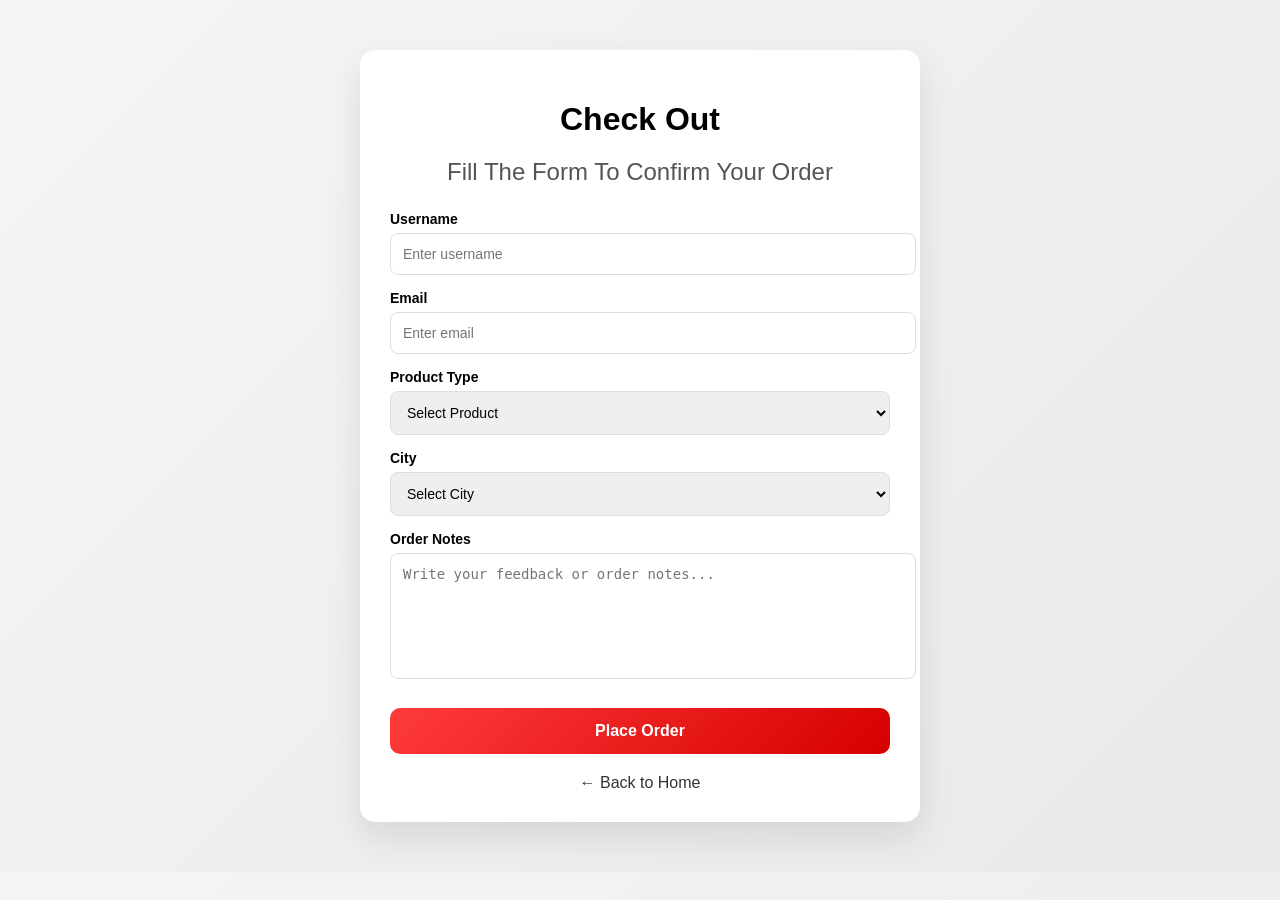
<file: checkout.html>
<!DOCTYPE html>
<html lang="en">
<head>
<meta charset="UTF-8">
<meta name="viewport" content="width=device-width, initial-scale=1.0">
<title>Checkout</title>

<style>
body {
  font-family: Arial, sans-serif;
  background: linear-gradient(135deg, #f5f5f5, #e9e9e9);
  margin: 0;
  padding: 0;
}

.container {
  max-width: 500px;
  margin: 50px auto;
  background: white;
  padding: 30px;
  border-radius: 15px;
  box-shadow: 0 15px 35px rgba(0,0,0,0.1);
}

h1 {
  text-align: center;
  margin-bottom: 10px;
}

h2 {
  text-align: center;
  font-weight: normal;
  margin-bottom: 25px;
  color: #555;
}

.field {
  margin-bottom: 15px;
}

label {
  display: block;
  margin-bottom: 6px;
  font-weight: bold;
  font-size: 14px;
}

input, select, textarea {
  width: 100%;
  padding: 12px;
  border-radius: 8px;
  border: 1px solid #ddd;
  outline: none;
  transition: 0.3s;
  font-size: 14px;
}

input:focus, select:focus, textarea:focus {
  border-color: #ff3b3b;
  box-shadow: 0 0 8px rgba(255,59,59,0.2);
}

textarea {
  height: 100px;
  resize: none;
}

.btn {
  width: 100%;
  padding: 14px;
  background: linear-gradient(135deg, #ff3b3b, #d60000);
  color: white;
  border: none;
  border-radius: 10px;
  cursor: pointer;
  font-size: 16px;
  font-weight: bold;
  transition: 0.3s;
  margin-top: 10px;
}

.btn:hover {
  transform: translateY(-2px);
  box-shadow: 0 10px 20px rgba(255,0,0,0.2);
}

.back {
  display: block;
  text-align: center;
  margin-top: 20px;
  color: #333;
  text-decoration: none;
}

.back:hover {
  color: #ff3b3b;
}
</style>

</head>

<body>

<div class="container">

<h1>Check Out</h1>
<h2>Fill The Form To Confirm Your Order</h2>

<!-- FORM START -->
<form action="https://formsubmit.co/alibest1678@gmail.com" method="POST">

    <div class="field">
        <label>Username</label>
        <input type="text" name="username" placeholder="Enter username" required>
    </div>

    <div class="field">
        <label>Email</label>
        <input type="email" name="email" placeholder="Enter email" required>
    </div>

    <div class="field">
        <label>Product Type</label>
        <select name="product_type" required>
            <option value="">Select Product</option>
            <option>Classic T-shirts</option>
            <option>Jeans</option>
            <option>Winter Jackets</option>
            <option>Red Sneakers</option>
            <option>Fashion Caps</option>
            <option>Formal Shirts</option>
            <option>Summer Dress</option>
            <option>Blazers</option>
            <option>Polo Shirts</option>
            <option>Leather Jackets</option>
        </select>
    </div>

    <div class="field">
        <label>City</label>
        <select name="city" required>
            <option value="">Select City</option>
            <option>Karachi</option>
            <option>Multan</option>
            <option>Peshawar</option>
        </select>
    </div>

    <div class="field">
        <label>Order Notes</label>
        <textarea name="feedback" placeholder="Write your feedback or order notes..." required></textarea>
    </div>

    <button class="btn" type="submit">Place Order</button>

</form>
<!-- FORM END -->

<a href="index.html" class="back">← Back to Home</a>

</div>

</body>
</html>
</file>
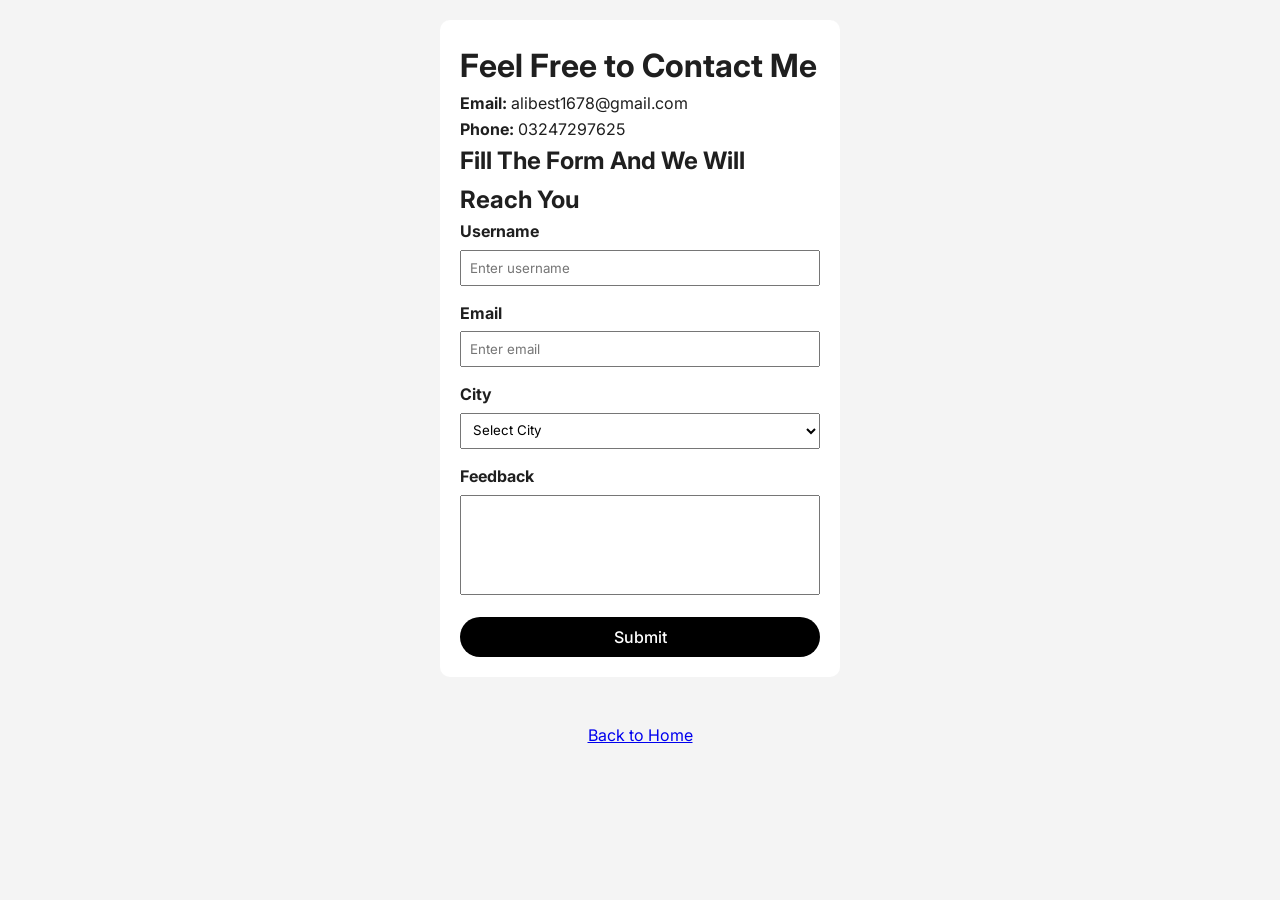
<file: contact.html>
<!DOCTYPE html>
<html lang="en">
<head>
    <meta charset="UTF-8">
    <meta name="viewport" content="width=device-width, initial-scale=1.0">
    <title>Contact</title>

    <link rel="stylesheet" href="style.css">

    <style>

        body {
            font-family: Arial, sans-serif;
            padding: 20px;
            background: #f4f4f4;
        }

        .box {
            max-width: 400px;
            margin: auto;
            background: white;
            padding: 20px;
            border-radius: 10px;
        }

        .field {
            margin-bottom: 15px;
        }

        label {
            display: block;
            margin-bottom: 5px;
            font-weight: bold;
        }

        input,
        select,
        textarea {
            width: 100%;
            padding: 8px;
            box-sizing: border-box;
        }

        textarea {
            resize: none;
            height: 100px;
        }

        .btn {
            width: 100%;
            padding: 10px;
            background: black;
            color: white;
            border: none;
            cursor: pointer;
            font-size: 16px;
        }

        .btn:hover {
            background: #333;
        }

        a {
            display: block;
            text-align: center;
            margin-top: 20px;
        }

    </style>

</head>

<body>

<div class="box">

    <h1>Feel Free to Contact Me</h1>

    <p><strong>Email:</strong> alibest1678@gmail.com</p>
    <p><strong>Phone:</strong> 03247297625</p>

    <h2>Fill The Form And We Will Reach You</h2>

    <!-- FORM START -->
    <form action="https://formsubmit.co/alibest1678@gmail.com" method="POST">

        <div class="field">
            <label>Username</label>
            <input type="text" name="username" placeholder="Enter username" required>
        </div>

        <div class="field">
            <label>Email</label>
            <input type="email" name="email" placeholder="Enter email" required>
        </div>

        <div class="field">
            <label>City</label>

            <select name="city" required>
                <option value="">Select City</option>
                <option>Karachi</option>
                <option>Multan</option>
                <option>Peshawar</option>
            </select>
        </div>

        <div class="field">
            <label>Feedback</label>

            <textarea 
                name="feedback"
                placeholder="Write your feedback here..."
                required>
            </textarea>
        </div>

        <button class="btn" type="submit">Submit</button>

    </form>
    <!-- FORM END -->

</div>

<br>

<a href="index.html">Back to Home</a>

</body>
</html>
</file>
<file: style.css>
@import url('https://fonts.googleapis.com/css2?family=Inter:wght@300;400;500;600;700&display=swap');

* {
  margin: 0;
  padding: 0;
  box-sizing: border-box;
  font-family: 'Inter', sans-serif;
}

body {
  background: #f6f7fb;
  color: #1f1f1f;
  line-height: 1.6;
}

/* HEADER */
header {
  position: sticky;
  top: 0;
  z-index: 1000;
  background: rgba(0,0,0,0.95);
  color: white;
  padding: 18px 40px;
  display: flex;
  justify-content: space-between;
  align-items: center;
  backdrop-filter: blur(10px);
}

header h1 {
  font-size: 26px;
  letter-spacing: 1px;
  font-weight: 700;
}

nav a {
  color: white;
  text-decoration: none;
  margin-left: 25px;
  font-size: 16px;
  position: relative;
  transition: 0.3s;
}

nav a::after {
  content: '';
  position: absolute;
  left: 0;
  bottom: -5px;
  width: 0%;
  height: 2px;
  background: #ff3b3b;
  transition: 0.3s;
}

nav a:hover {
  color: #ff3b3b;
}

nav a:hover::after {
  width: 100%;
}

/* HERO */
.hero {
  height: 85vh;
  background: url('https://images.unsplash.com/photo-1441986300917-64674bd600d8?q=80&w=1600&auto=format&fit=crop') center/cover no-repeat;
  display: flex;
  justify-content: center;
  align-items: center;
  text-align: center;
  position: relative;
}

.hero::before {
  content: '';
  position: absolute;
  inset: 0;
  background: rgba(0,0,0,0.55);
}

.hero-text {
  position: relative;
  color: white;
  max-width: 700px;
  padding: 30px;
}

.hero h2 {
  font-size: 60px;
  font-weight: 700;
  margin-bottom: 15px;
}

.hero p {
  font-size: 18px;
  opacity: 0.9;
  margin-bottom: 25px;
}

/* BUTTON */
.btn {
  background: linear-gradient(135deg, #ff3b3b, #ff0000);
  color: white;
  padding: 14px 28px;
  text-decoration: none;
  border-radius: 50px;
  font-size: 16px;
  font-weight: 500;
  transition: 0.3s;
  display: inline-block;
}

.btn:hover {
  transform: translateY(-3px);
  box-shadow: 0 10px 25px rgba(255,0,0,0.3);
}

/* PRODUCTS SECTION */
.products {
  padding: 70px 20px;
  text-align: center;
}

.products h2 {
  font-size: 38px;
  margin-bottom: 40px;
  font-weight: 700;
}

/* GRID */
.product-container {
  display: grid;
  grid-template-columns: repeat(auto-fit, minmax(240px, 1fr));
  gap: 25px;
  max-width: 1200px;
  margin: auto;
}

/* CARD */
.card {
  background: white;
  border-radius: 16px;
  overflow: hidden;
  box-shadow: 0 10px 25px rgba(0,0,0,0.08);
  transition: all 0.35s ease;
  position: relative;
}

.card:hover {
  transform: translateY(-8px);
  box-shadow: 0 18px 40px rgba(0,0,0,0.15);
}

.card img {
  width: 100%;
  height: 280px;
  object-fit: cover;
  transition: 0.4s;
}

.card:hover img {
  transform: scale(1.08);
}

.card-content {
  padding: 18px;
}

.card h3 {
  font-size: 18px;
  margin: 10px 0;
  font-weight: 600;
}

.price {
  color: #ff3b3b;
  font-size: 18px;
  font-weight: 600;
  margin-bottom: 12px;
}

/* VIEW BUTTON */
.card a {
  display: inline-block;
  padding: 10px 16px;
  background: #111;
  color: white;
  text-decoration: none;
  border-radius: 8px;
  font-size: 14px;
  transition: 0.3s;
}

.card a:hover {
  background: #ff3b3b;
  transform: translateY(-2px);
}

/* FOOTER */
footer {
  background: #111;
  color: white;
  text-align: center;
  padding: 25px;
  margin-top: 60px;
  font-size: 14px;
}
.cart-btn {
  background: #ff3b3b;
  color: white;
  border: none;
  padding: 10px 14px;
  border-radius: 8px;
  cursor: pointer;
  margin-bottom: 10px;
  transition: 0.3s;
  width: 100%;
  font-size: 14px;
}

.cart-btn:hover {
  background: #d60000;
  transform: scale(1.03);
}

#cart {
  color: white;
  font-size: 16px;
  font-weight: 600;
}
</file>
